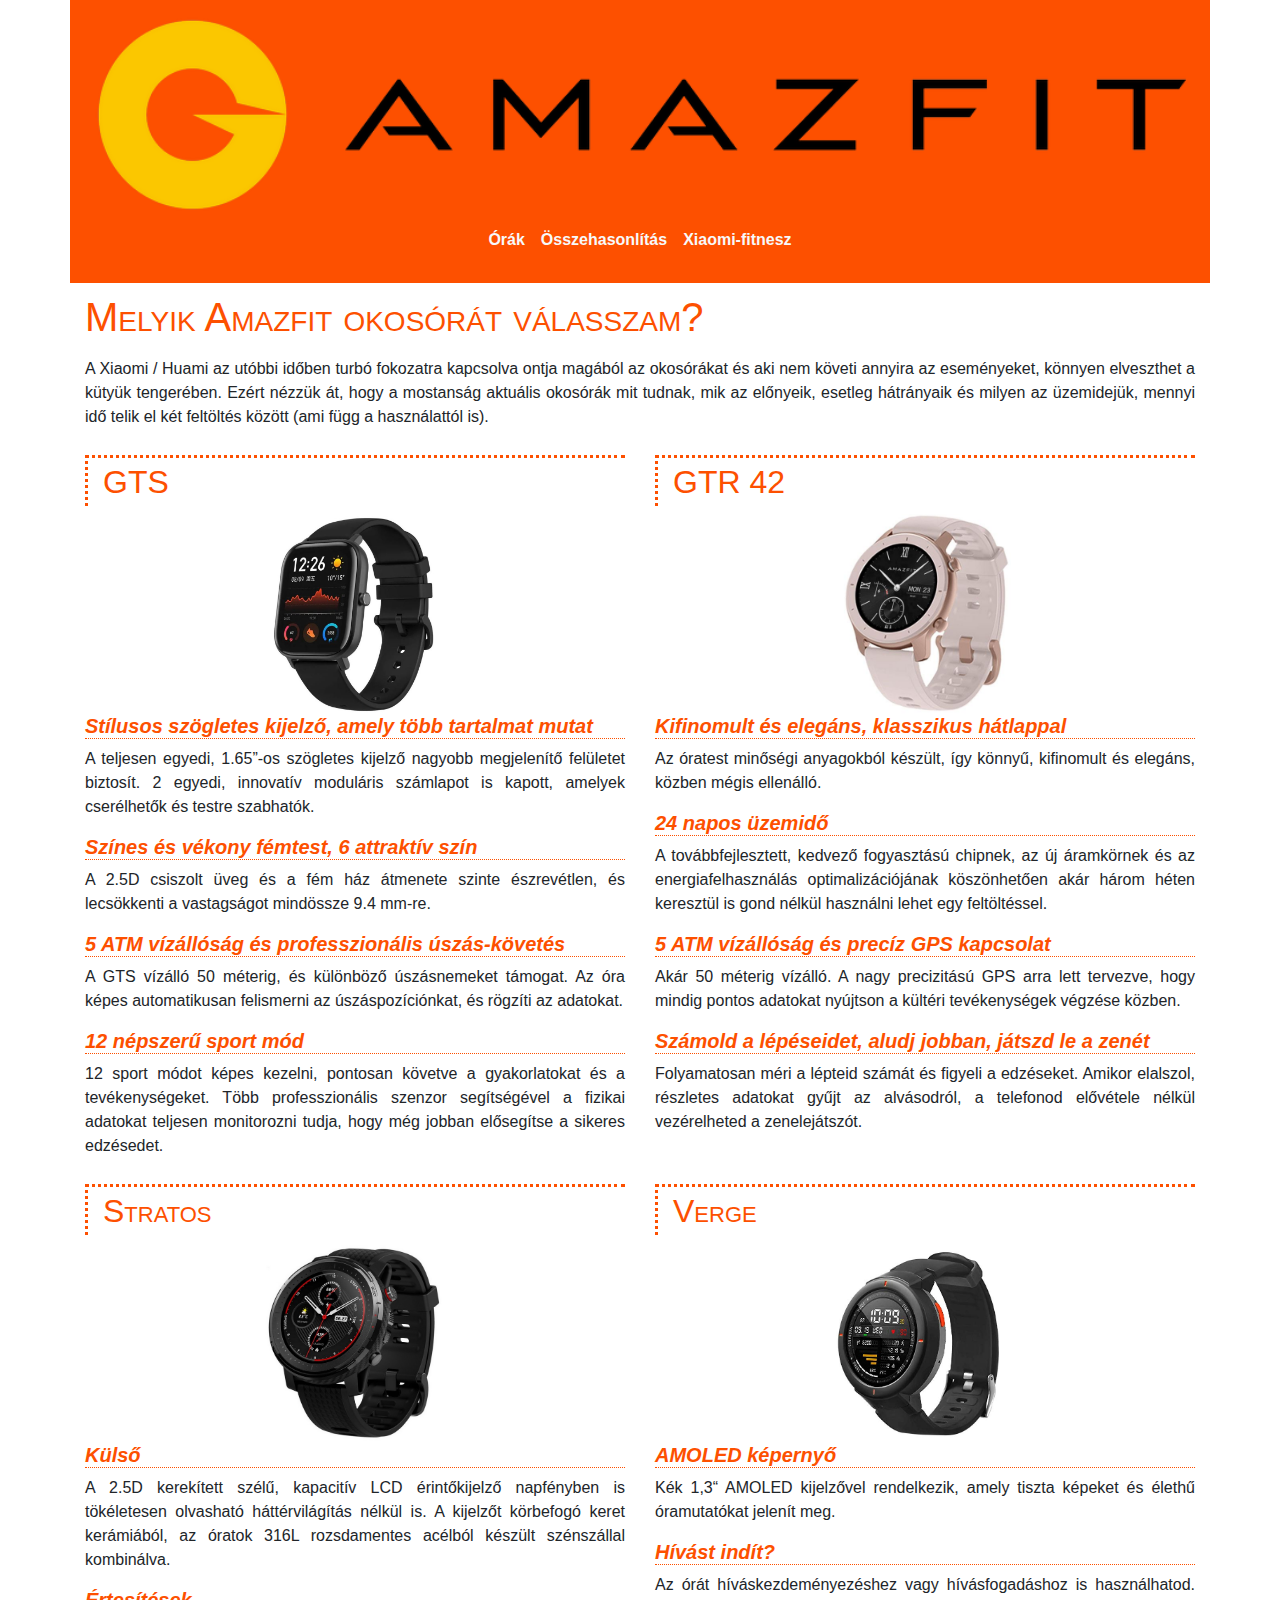
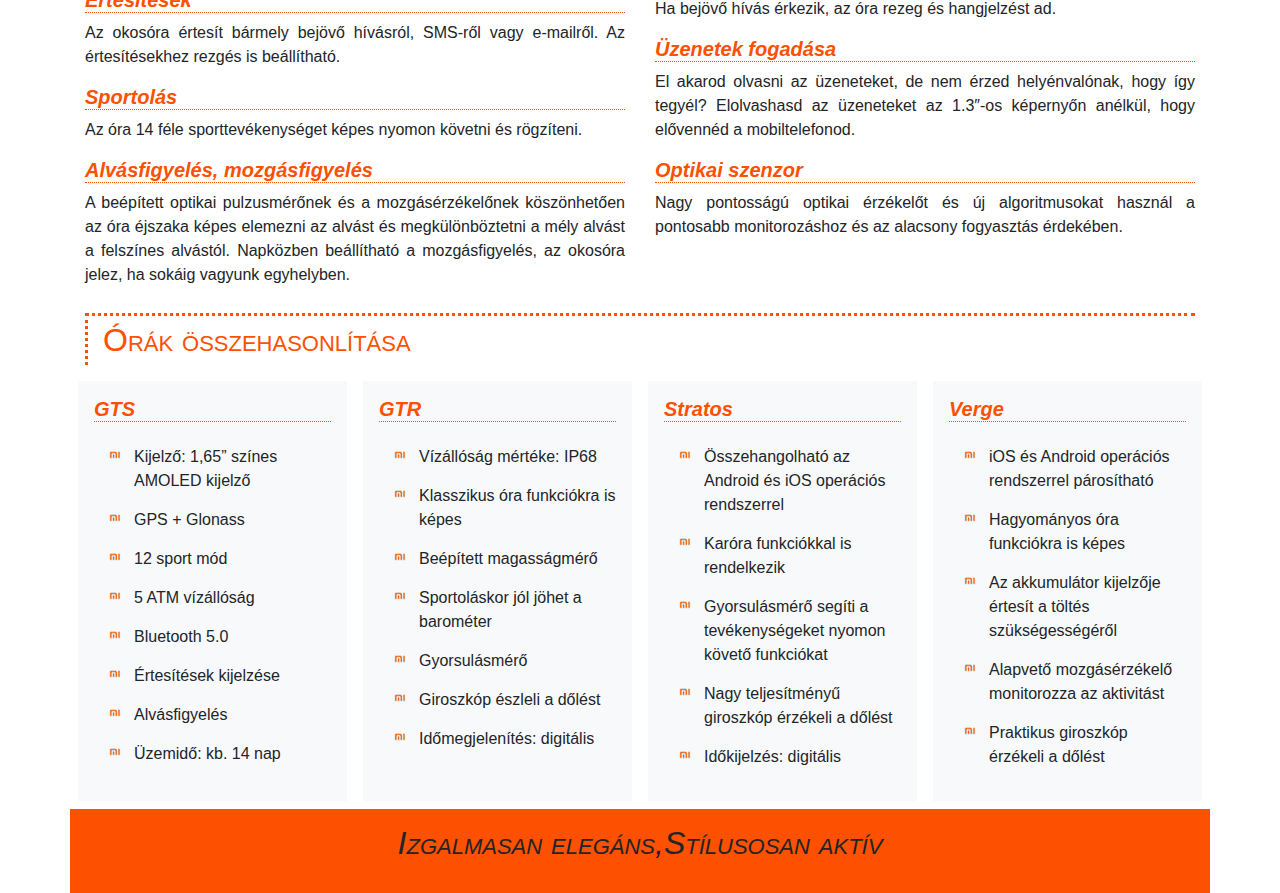
<file: áv_Amazfit/index.html>
﻿<!DOCTYPE html>
<html lang="hu">
<meta charset="utf-8">
<head>
    <meta name="viewport" content="width=device-width, initial-scale=1, shrink-to-fit=no">
    <script src="bootstrap/js/jquery-3.5.1.min.js"></script>
    <script src="bootstrap/js/bootstrap.min.js"></script>
	<link rel="stylesheet" href="bootstrap/css/bootstrap.min.css">
	<link rel="stylesheet" href="css/style.css">
</head>
<body>
    <header class="container h-100">
		<img src="img/logo.png" alt="Amazfit" class="w-100">
        <nav class="navbar navbar-expand-sm justify-content-center">
            <ul class="navbar-nav">
            
                <li class="nav-item">
                    <a class="nav-link text-light" href="#orak">Órák</a>
                </li>
            
                <li class="nav-item">
                    <a class="nav-link text-light" href="#hasonlitas">Összehasonlítás</a>
                </li>
				<li class="nav-item">
                    <a class="nav-link text-light" href="https://xiaomi.hu/fitnesz" target="_blank">Xiaomi-fitnesz</a>
                </li>

            </ul>
        </nav>
    </header>


    <div class="container h-100">
		 <!--Amazfit órák --> 
		<article class="row">
            <div class="col-12">
                <h1><p>Melyik Amazfit okosórát válasszam?</p></h1>
                <p>
                    A Xiaomi / Huami az utóbbi időben turbó fokozatra kapcsolva ontja magából
                     az okosórákat és aki nem követi annyira az eseményeket, könnyen elveszthet a 
                     kütyük tengerében. Ezért nézzük át, hogy a mostanság aktuális okosórák mit 
                     tudnak, mik az előnyeik, esetleg hátrányaik és milyen az üzemidejük, 
                     mennyi idő telik el két feltöltés között (ami függ a használattól is).
                </p>
            </div>
        </article>
        
        <article class="row" id="orak">
            <div class="col-sm-6 col-lg-6">
                <h2>GTS</h2>
				<img src="img/gts.jpg" alt="GTS" class="center">
                <h3>Stílusos szögletes kijelző, amely több tartalmat mutat</h3>
				<p>A teljesen egyedi, 1.65”-os szögletes kijelző nagyobb megjelenítő felületet biztosít. 2 egyedi, innovatív moduláris számlapot is kapott, amelyek cserélhetők és testre szabhatók.</p>
				<h3>Színes és vékony fémtest, 6 attraktív szín</h3>
				<p>A 2.5D csiszolt üveg és a fém ház átmenete szinte észrevétlen, és lecsökkenti a vastagságot mindössze 9.4 mm-re.</p>
				<h3>5 ATM vízállóság és professzionális úszás-követés</h3>
				<p>A GTS vízálló 50 méterig, és különböző úszásnemeket támogat. Az óra képes automatikusan felismerni az úszáspozíciónkat, és rögzíti az adatokat.</p>
				<h3>12 népszerű sport mód</h3>
				<p>12 sport módot képes kezelni, pontosan követve a gyakorlatokat és a tevékenységeket. Több professzionális szenzor segítségével a fizikai adatokat teljesen monitorozni tudja, hogy még jobban elősegítse a sikeres edzésedet.</p>
            </div>

            <div class="col-sm-6 col-lg-6">
                <h2>GTR 42</h2>
				<img src="img/gtr42.jpg" alt="GTR42" title="GTR42" class="center">
                <h3>Kifinomult és elegáns, klasszikus hátlappal</h3>
				<p>Az óratest minőségi anyagokból készült, így könnyű, kifinomult és elegáns, közben mégis ellenálló.</p>
				<h3>24 napos üzemidő</h3>
				<p>A továbbfejlesztett, kedvező fogyasztású chipnek, az új áramkörnek és az energiafelhasználás optimalizációjának köszönhetően akár három héten keresztül is gond nélkül használni lehet egy feltöltéssel.</p>
				<h3>5 ATM vízállóság és precíz GPS kapcsolat</h3>
				<p>Akár 50 méterig vízálló. A nagy precizitású GPS arra lett tervezve, hogy mindig pontos adatokat nyújtson a kültéri tevékenységek végzése közben.</p>
				<h3>Számold a lépéseidet, aludj jobban, játszd le a zenét</h3>
				<p>Folyamatosan méri a lépteid számát és figyeli a edzéseket. Amikor elalszol, részletes adatokat gyűjt az alvásodról, a telefonod elővétele nélkül vezérelheted a zenelejátszót.</p>
            </div>
            
            <div class="col-sm-6 col-lg-6">
                <h2>Stratos</h2>
				<img src="img/stratos.jpg" alt="Stratos" title="Stratos" class="center">
                <h3>Külső</h3>
				<p>A 2.5D kerekített szélű, kapacitív LCD érintőkijelző napfényben is tökéletesen olvasható háttérvilágítás nélkül is. A kijelzőt körbefogó keret kerámiából, az óratok 316L rozsdamentes acélból készült szénszállal kombinálva.</p>
				<h3>Értesítések</h3>
				<p>Az okosóra értesít bármely bejövő hívásról, SMS-ről vagy e-mailről. Az értesítésekhez rezgés is beállítható.</p>
				<h3>Sportolás</h3>
				<p>Az óra 14 féle sporttevékenységet képes nyomon követni és rögzíteni. </p>
				<h3>Alvásfigyelés, mozgásfigyelés</h3>
				<p>A beépített optikai pulzusmérőnek és a mozgásérzékelőnek köszönhetően az óra éjszaka képes elemezni az alvást és megkülönböztetni a mély alvást a felszínes alvástól. Napközben beállítható a mozgásfigyelés, az okosóra jelez, ha sokáig vagyunk egyhelyben.</p>
            </div>

            <div class="col-sm-6 col-lg-6">
                <h2>Verge</h2>
				<img src="img/verge.jpg" alt="verge" title="verge" class="center">
                <h3>AMOLED képernyő</h3>
				<p>Kék 1,3“ AMOLED kijelzővel rendelkezik, amely tiszta képeket és élethű óramutatókat jelenít meg.</p>
				<h3>Hívást indít?</h3>
				<p>Az órát híváskezdeményezéshez vagy hívásfogadáshoz is használhatod. Ha bejövő hívás érkezik, az óra rezeg és hangjelzést ad.</p>
				<h3>Üzenetek fogadása</h3>
				<p>El akarod olvasni az üzeneteket, de nem érzed helyénvalónak, hogy így tegyél? Elolvashasd az üzeneteket az 1.3″-os képernyőn anélkül, hogy elővennéd a mobiltelefonod.</p>
				<h3>Optikai szenzor</h3>
				<p>Nagy pontosságú optikai érzékelőt és új algoritmusokat használ a pontosabb monitorozáshoz és az alacsony fogyasztás érdekében.</p>
            </div>
        </article>
  
        <!-- Összehasonlítás -->
		<section id="hasonlitas">
			<h2>Órák összehasonlítása</h2>

			<div class="row">
				<div class="col-lg-3 p-2 col-md-6">
					<div class="p-3 bg-light h-100">
						<h3>GTS</h3>
						<ul>
							<li>Kijelző: 1,65” színes AMOLED kijelző</li>
							<li>GPS + Glonass</li>
							<li>12 sport mód</li>
							<li>5 ATM vízállóság</li>
							<li>Bluetooth 5.0</li>
							<li>Értesítések kijelzése</li>
							<li>Alvásfigyelés</li>
							<li>Üzemidő: kb. 14 nap</li>
						</ul>
					</div>
				</div>
				<div class="col-lg-3 p-2 col-md-6">
					<div class="p-3 bg-light h-100">
						<h3>GTR</h3>
						<ul>
							<li>Vízállóság mértéke: IP68</li>
							<li>Klasszikus óra funkciókra is képes</li>
							<li>Beépített magasságmérő</li>
							<li>Sportoláskor jól jöhet a barométer</li>
							<li>Gyorsulásmérő</li>
							<li>Giroszkóp észleli a dőlést</li>
							<li>Időmegjelenítés: digitális</li>
						</ul>
					</div>
				</div>
				<div class="col-lg-3 p-2 col-md-6">
					<div class="p-3 bg-light h-100">
						<h3>Stratos</h3>
						<ul>
							<li>Összehangolható az Android és iOS operációs rendszerrel</li>
							<li>Karóra funkciókkal is rendelkezik</li>
							<li>Gyorsulásmérő segíti a tevékenységeket nyomon követő funkciókat</li>
							<li>Nagy teljesítményű giroszkóp érzékeli a dőlést</li>
							<li>Időkijelzés: digitális</li>
						</ul>
					</div>
				</div>
				<div class="col-lg-3 p-2 col-md-6">
					<div class="p-3 bg-light h-100">
						<h3>Verge</h3>
						<ul>
							<li>iOS és Android operációs rendszerrel párosítható</li>
							<li>Hagyományos óra funkciókra is képes</li>
							<li>Az akkumulátor kijelzője értesít a töltés szükségességéről</li>
							<li>Alapvető mozgásérzékelő monitorozza az aktivitást</li>
							<li>Praktikus giroszkóp érzékeli a dőlést</li>
						</ul>
					</div>
				</div>
			</div>
        </section>
    </div>
    <!--Lábléc-->
    <footer class="container h-100">
	<p>Izgalmasan elegáns,Stílusosan aktív</p>
	</footer>
</body>

</html>
</file>
<file: áv_Amazfit/css/style.css>
header{
    padding: 15px;
    background-color: #fd5000;
}

nav li{
    list-style: none;
}
.navbar{
    background-color: #fd5000;
}
nav a{
    font-weight: bold;
    
}
a:hover{
    font-style: italic;
}

h1{
    margin-top: 10px;    
    color:   #fd5000;
    font-variant: small-caps;
}

h2{    
    margin-top: 10px;    
    padding: 5px 15px;
    font-variant: small-caps;
    border-top: 3px dotted #fd5000;
    border-left: 3px dotted #fd5000;
    color: #fd5000;
}

h3{    
    font-weight: bold;
    font-size: 20px;
    font-style: italic;
    color:  #fd5000;    
    border-bottom: 1px dotted #fd5000;  
}

p{
    text-align: justify;
}

.center {
    display: block;
    height: 200px;
    margin: auto;
   }

footer{
    background-color: #fd5000;
    
    padding: 10px;
    
}

footer p{ 
    font-variant: small-caps;   
    font-style: italic;
    text-align: center;
    font-size: 2.5vw;
}
ul{
    list-style-image: url(../img/mi.png);
}
</file>
